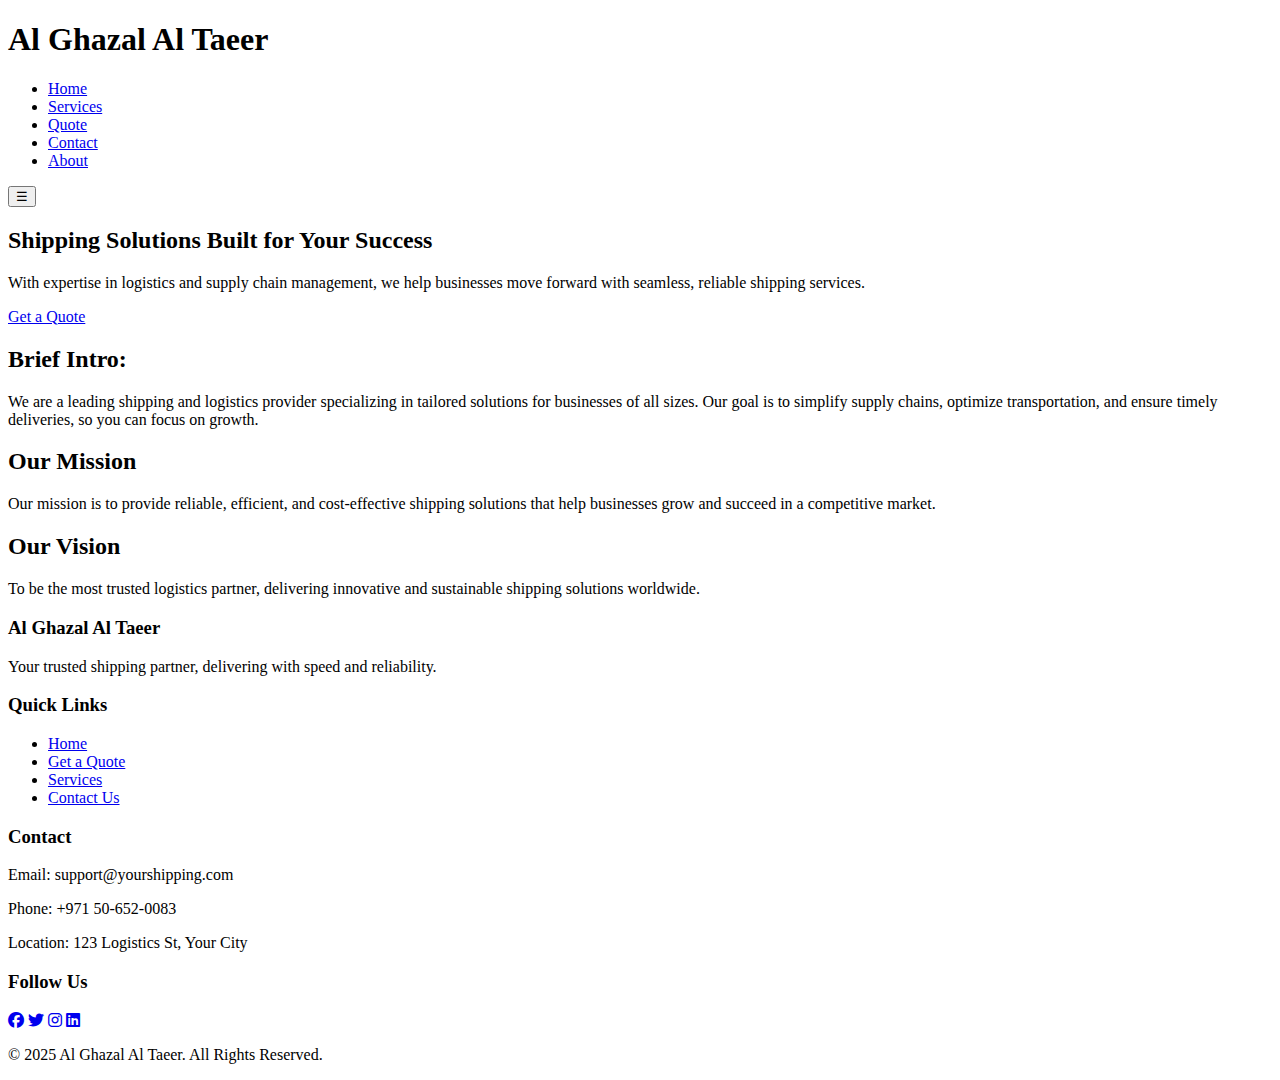
<file: about.html>
<!DOCTYPE html>
<html lang="en">
    <head>
        <meta charset="UTF-8">
        <meta name="viewport" content="width-device-width, intial-scale, 1.0">
        <title>Al Ghazal Al Taeer</title>
        <link rel="stylesheet" href="G:\AAA work\Website\assets\css\css\about.css">
        <link rel="stylesheet" href="https://cdnjs.cloudflare.com/ajax/libs/font-awesome/6.4.2/css/all.min.css">
    </head>
    <body>
        <!-- nav bar-->
        <header>
            <nav aria-label="Main Navigation">
                <h1>Al Ghazal Al Taeer</h1> <!-- Far left -->
                <div class="menu">
                    <ul>
                        <li><a href="G:\AAA work\Website\index.html">Home</a></li>
                        <li><a href="G:\AAA work\Website\pages\Services.html">Services</a></li>
                        <li><a href="G:\AAA work\Website\pages\quotation.html">Quote</a></li>
                        <li><a href="G:\AAA work\Website\pages\contact.html">Contact</a></li>
                        <li><a href="G:\AAA work\Website\pages\about.html">About</a></li>
                    </ul>
                </div>
                <button class="menu-toggle" aria-label="Toggle Menu">☰</button> <!-- Far right -->
            </nav>
        </header>
        
        <!-- Hero Section -->
         <section class="hero">
            <h2>Shipping Solutions Built for Your Success</h2>
            <p>With expertise in logistics and supply chain management, we help businesses move forward with seamless, reliable shipping services.</p>
            <a href="G:\AAA work\Website\pages\quotation.html" class="cta">Get a Quote</a>
        </section>

        <section class="who-we-are">
            <h2>Brief Intro:</h2>
            <p>We are a leading shipping and logistics provider specializing in tailored solutions for businesses of all sizes. Our goal is to simplify supply chains, optimize transportation, and ensure timely deliveries, so you can focus on growth.</p>
        </section>

        <section class="our-mission-vision">
            <div class="mission">
                <h2>Our Mission</h2>
                <p>Our mission is to provide reliable, efficient, and cost-effective shipping solutions that help businesses grow and succeed in a competitive market.</p>
            </div>
            <div class="vision">
                <h2>Our Vision</h2>
                <p>To be the most trusted logistics partner, delivering innovative and sustainable shipping solutions worldwide.</p>
            </div>
        </section>

        <!-- JavaScript -->
    <script src="G:/AAA work/Website/assets/css/js/script.js"></script>
    <footer>
        <div class="footer-container">
            <div class="footer-section">
                <h3>Al Ghazal Al Taeer</h3>
                <p>Your trusted shipping partner, delivering with speed and reliability.</p>
            </div>
            <div class="footer-section">
                <h3>Quick Links</h3>
                <ul>
                    <li><a href="G:/AAA work/Website/index.html">Home</a></li>
                    <li><a href="quotation.html">Get a Quote</a></li>
                    <li><a href="services.html">Services</a></li>
                    <li><a href="contact.html">Contact Us</a></li>
                </ul>
            </div>
            <div class="footer-section">
                <h3>Contact</h3>
                <p>Email: support@yourshipping.com</p>
                <p>Phone: +971 50-652-0083</p>
                <p>Location: 123 Logistics St, Your City</p>
            </div>
            <div class="footer-section social-links">
                <h3>Follow Us</h3>
                <a href="#"><i class="fab fa-facebook"></i></a>
                <a href="#"><i class="fab fa-twitter"></i></a>
                <a href="#"><i class="fab fa-instagram"></i></a>
                <a href="#"><i class="fab fa-linkedin"></i></a>
            </div>
        </div>
        <div class="footer-bottom">
            <p>&copy; 2025 Al Ghazal Al Taeer. All Rights Reserved.</p>
        </div>
    </footer>
    </body>
</html>
</file>
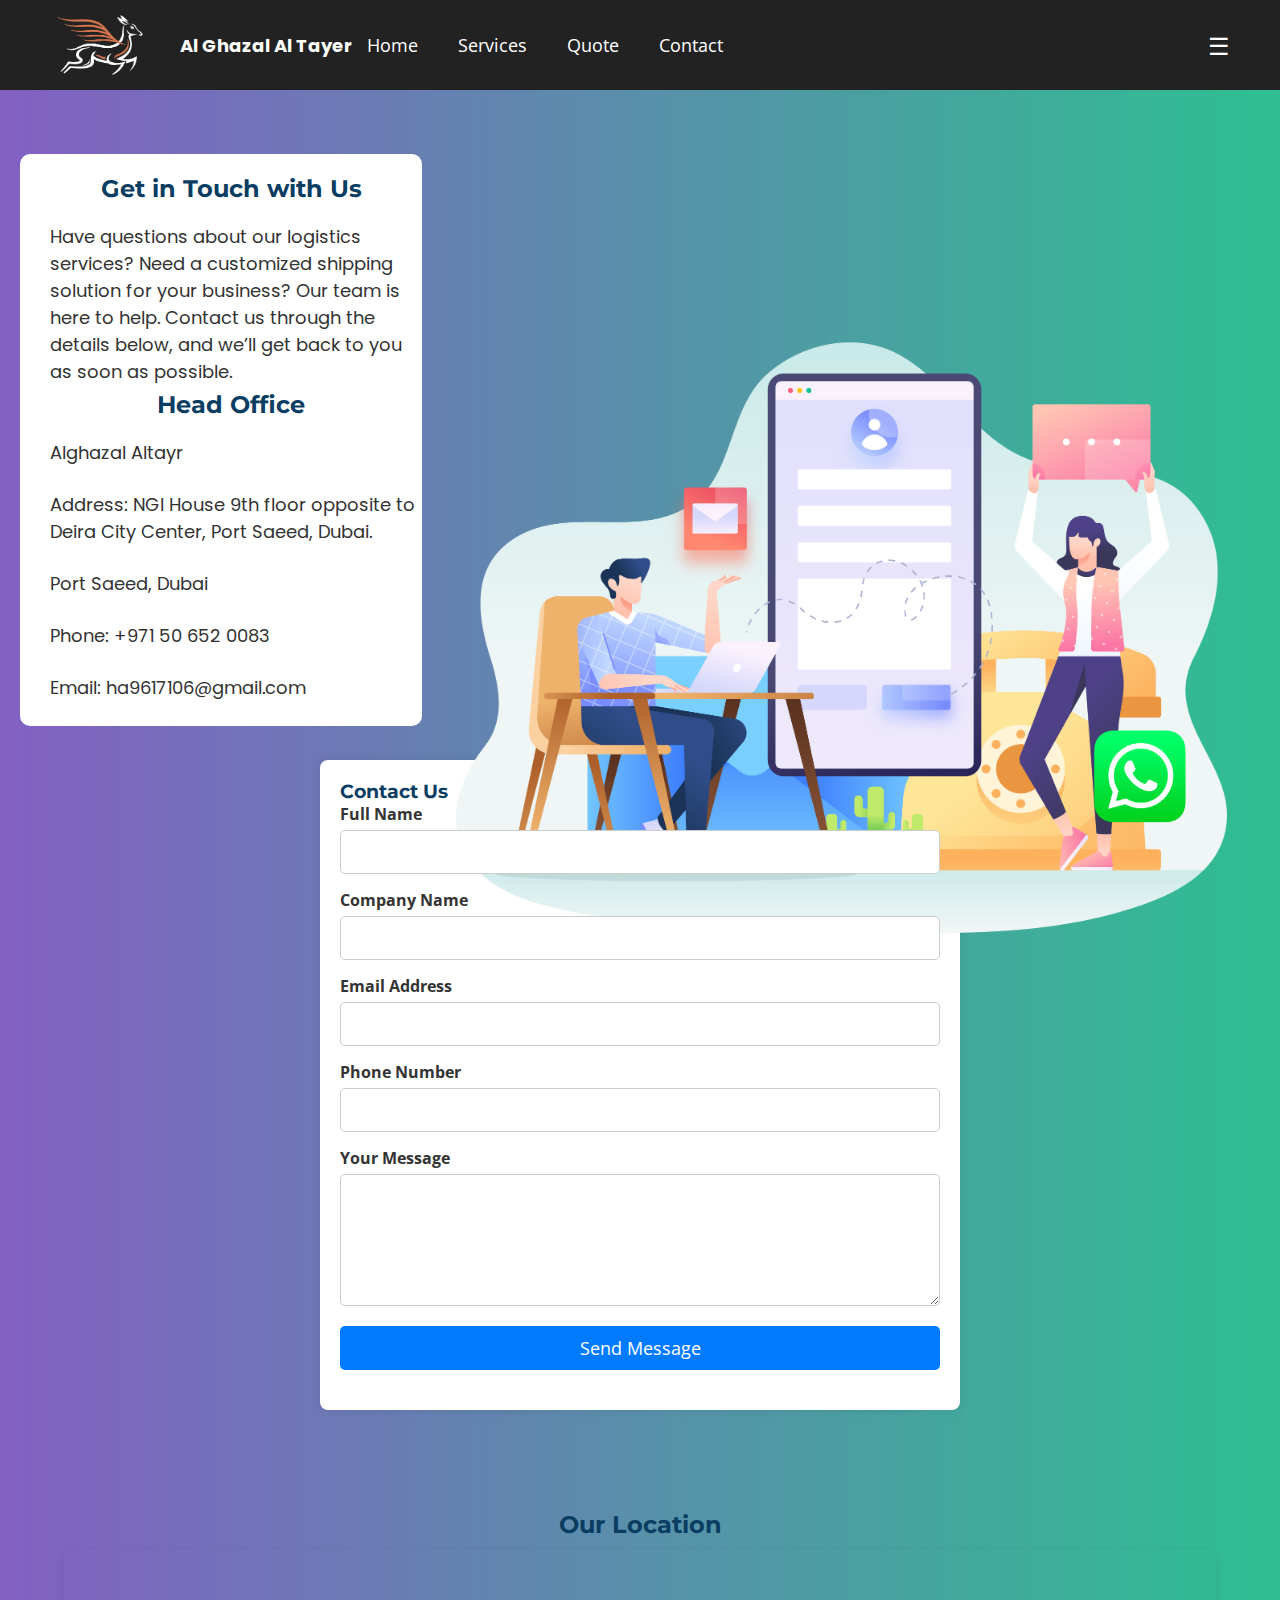
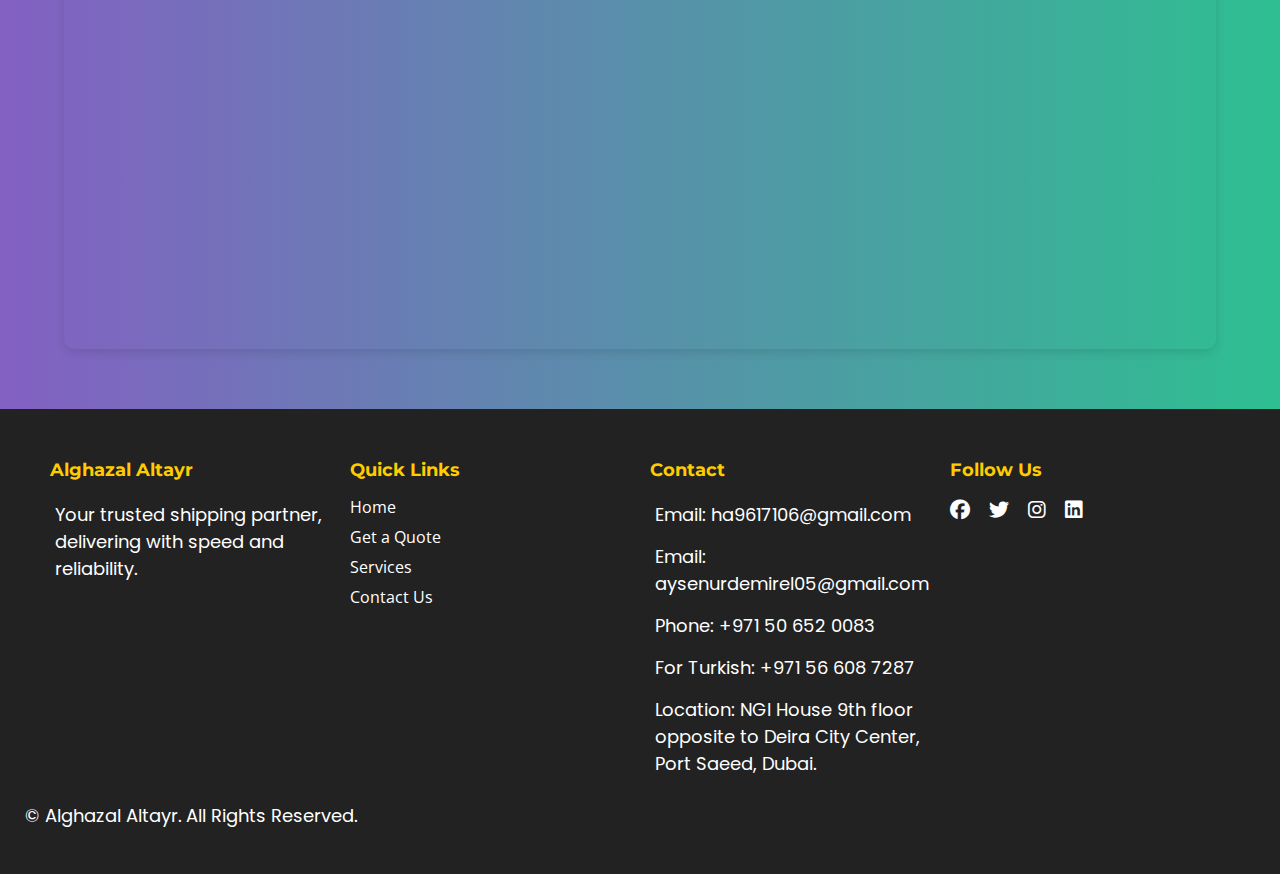
<file: contact.html>
<!DOCTYPE html>
<html lang="en">
    <head>
        <meta charset="UTF-8">
        <meta name="viewport" content="width=device-width, initial-scale=1.0">
        <meta name="format-detection" content="telephone=no"/>
        <title>Al Ghazal Al Taeer</title>
        <link rel="stylesheet" href="assets\css\contact.css">
        <link rel="stylesheet" href="assets\css\navbar.css"> <!-- Link to the new navbar.css -->
        <link rel="stylesheet" href="https://cdnjs.cloudflare.com/ajax/libs/font-awesome/6.4.2/css/all.min.css">
        <link href="https://fonts.googleapis.com/css2?family=Poppins:wght@400;600&family=Open+Sans:wght@400;600&display=swap" rel="stylesheet">
    </head>
    <body>
        <!-- nav bar -->
        <header>
            <nav aria-label="Main Navigation">
                <h1>
                    <img src="Photos\navlogo-01.png" alt="Al Ghazal Al Taeer Logo" class="logo">
                    <p>Al Ghazal Al Tayer</p>
                 </h1>
            <div class="menu">
                <ul>
                    <li><a data-translate="home" href="index.html">Home</a></li>
                    <li><a data-translate="services" href="Services.html">Services</a></li>
                    <li><a data-translate="quote" href="quotation.html">Quote</a></li>
                    <li><a data-translate="contact" href="contact.html">Contact</a></li>
                </ul>
            </div>
                <button class="menu-toggle" aria-label="Toggle Menu">☰</button> <!-- Far right -->
            </nav>
        </header>

    
        <section class="hero-section">
            <div class="hero-text">
              <h2>Get in Touch with Us</h2>
              <p>Have questions about our logistics services? Need a customized shipping solution for your business? Our team is here to help. Contact us through the details below, and we’ll get back to you as soon as possible.</p>
              <h2>Head Office</h2>
              <p>Alghazal Altayr</p>
              <p>Address: NGI House 9th floor opposite to Deira City Center, Port Saeed, Dubai.</p>
              <p>Port Saeed, Dubai</p>
              <p>Phone: +971 50 652 0083</p>
              <p>Email: ha9617106@gmail.com</p>
            </div>
            <div class="hero-image">
              <img src="Photos\contact_us.png" alt="Contact Us Image">
            </div>
        </section>

        <div class="container">
            <h3>Contact Us</h3>
            <form id="contactForm">
                <div class="form-group">
                    <label for="name">Full Name</label>
                    <input type="text" id="name" name="name" required>
                    <small class="error-message"></small>
                </div>
        
                <div class="form-group">
                    <label for="company">Company Name</label>
                    <input type="text" id="company" name="company">
                </div>
        
                <div class="form-group">
                    <label for="email">Email Address</label>
                    <input type="email" id="email" name="email" required>
                    <small class="error-message"></small>
                </div>
        
                <div class="form-group">
                    <label for="phone">Phone Number</label>
                    <input type="tel" id="phone" name="phone" required>
                    <small class="error-message"></small>
                </div>
        
                <div class="form-group">
                    <label for="message">Your Message</label>
                    <textarea id="message" name="message" rows="5" required></textarea>
                    <small class="error-message"></small>
                </div>
        
                <button type="submit">Send Message</button>
                <p id="responseMessage"></p>
            </form>
        </div>
        

        <!-- Map Section -->
        <section class="map-section">
            <h2>Our Location</h2>
            <div class="map-container">
                <iframe src="https://www.google.com/maps/embed?pb=!1m17!1m12!1m3!1d3608.5075687605477!2d55.32672497538369!3d25.2535056776747!2m3!1f0!2f0!3f0!3m2!1i1024!2i768!4f13.1!3m2!1m1!2zMjXCsDE1JzEyLjYiTiA1NcKwMTknNDUuNSJF!5e0!3m2!1sen!2seg!4v1741133867900!5m2!1sen!2seg" width="600" height="450" style="border:0;" allowfullscreen="" loading="lazy" referrerpolicy="no-referrer-when-downgrade" width="600" height="450" style="border:0;" allowfullscreen="" loading="lazy"></iframe>
            </div>
        </section>

        <!-- JavaScript -->
    <script src="assets\css\js\script.js"></script>
    <section class="footer">
        <footer>
            <div class="footer-container">
                <div class="footer-section">
                    <h3>Alghazal Altayr</h3>
                    <p>Your trusted shipping partner, delivering with speed and reliability.</p>
                </div>
                <div class="footer-section">
                    <h3>Quick Links</h3>
                    <ul>
                        <li><a href="index.html">Home</a></li>
                        <li><a href="quotation.html">Get a Quote</a></li>
                        <li><a href="Services.html">Services</a></li>
                        <li><a href="contact.html">Contact Us</a></li>
                    </ul>
                </div>
                <div class="footer-section">
                    <h3>Contact</h3>
                    <p>Email: ha9617106@gmail.com</p>
                    <p>Email: aysenurdemirel05@gmail.com</p>
                    <p>Phone: +971 50 652 0083</p>
                    <p>For Turkish: +971 56 608 7287</p>
                    <p>Location: NGI House 9th floor opposite to Deira City Center, Port Saeed, Dubai.</p>
                </div>
                <div class="footer-section social-links">
                    <h3>Follow Us</h3>
                    <a href="#"><i class="fab fa-facebook"></i></a>
                    <a href="#"><i class="fab fa-twitter"></i></a>
                    <a href="#"><i class="fab fa-instagram"></i></a>
                    <a href="#"><i class="fab fa-linkedin"></i></a>
                </div>
                <div class="whatsapp">
                    <a href="https://wa.me/971506520083" target="_blank">
                        <img src="Photos\whatsapp.png" alt="WhatsApp">
                    </a>
                </div>
            </div>
            <div class="footer-bottom">
                <p>&copy; Alghazal Altayr. All Rights Reserved.</p>
            </div>
        </footer>
        </section>
    </body>
</html>
</file>
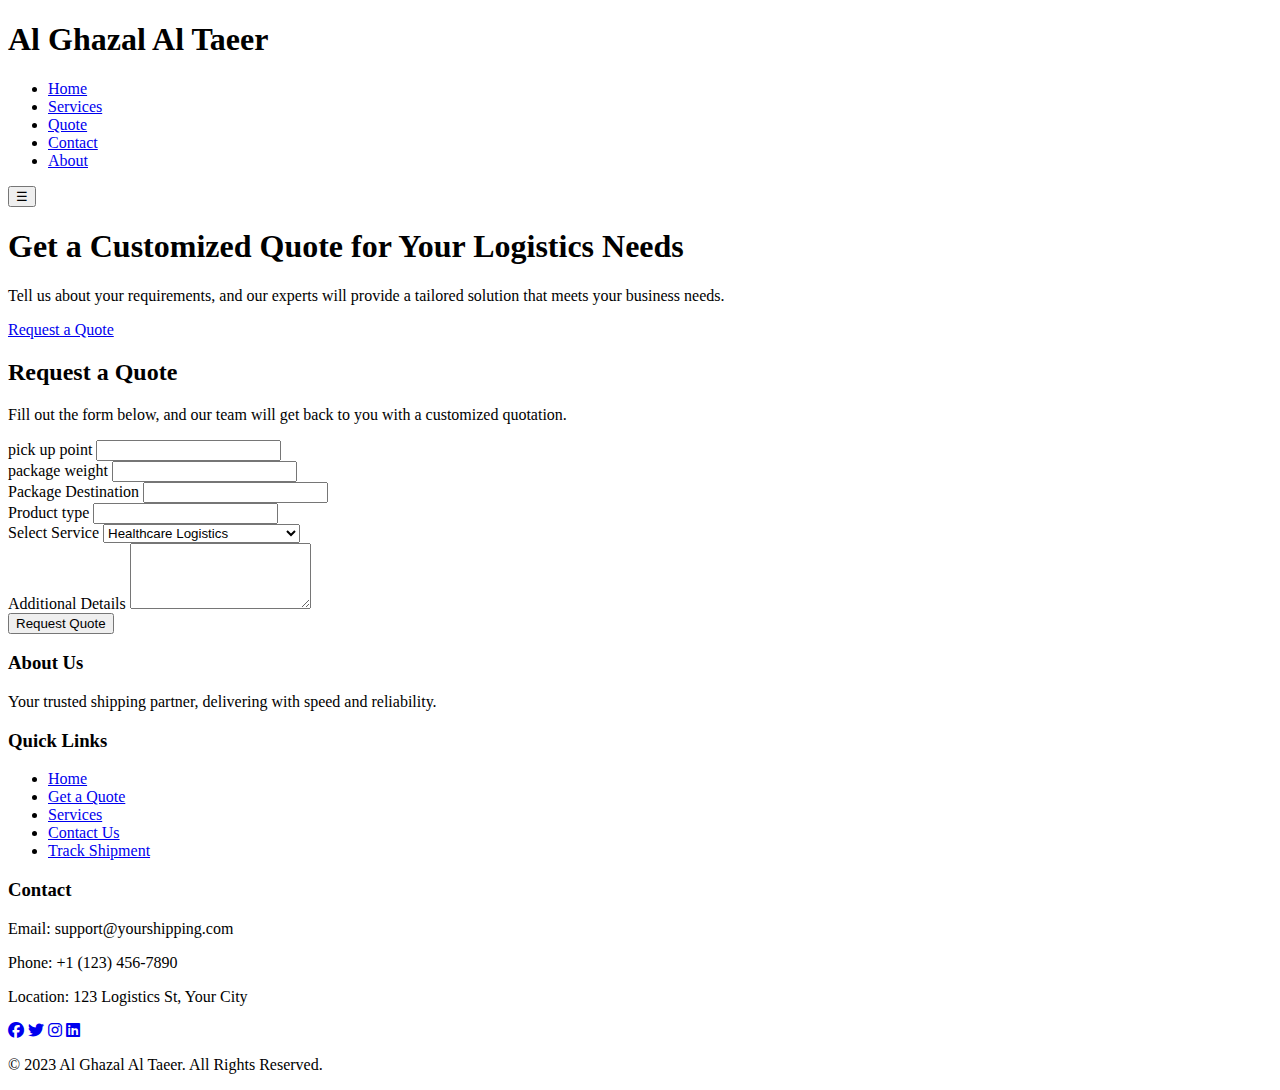
<file: pages/quotation.html>
<!DOCTYPE html>
<html lang="en">
    <head>
        <meta charset="UTF-8">
        <meta name="viewport" content="width=device-width, initial-scale=1.0">
        <title>Al Ghazal Al Taeer</title>
        <link rel="stylesheet" href="G:\AAA work\Website\assets\css\css\quotation.css">
        <link rel="stylesheet" href="https://cdnjs.cloudflare.com/ajax/libs/font-awesome/6.4.2/css/all.min.css"> 
    </head>
    <body>
        <!-- nav bar-->
        <header>
            <nav aria-label="Main Navigation">
                <h1>Al Ghazal Al Taeer</h1> <!-- Far left -->
                <div class="menu">
                    <ul>
                        <li><a href="G:\AAA work\Website\index.html">Home</a></li>
                        <li><a href="G:\AAA work\Website\pages\Services.html">Services</a></li>
                        <li><a href="G:\AAA work\Website\pages\quotation.html">Quote</a></li>
                        <li><a href="G:\AAA work\Website\pages\contact.html">Contact</a></li>
                        <li><a href="G:\AAA work\Website\pages\about.html">About</a></li>
                    </ul>
                </div>
                <button class="menu-toggle" aria-label="Toggle Menu">☰</button> <!-- Far right -->
            </nav>
        </header>
    

        <!-- Hero Section -->
         <section class="hero">
            <h1>Get a Customized Quote for Your Logistics Needs</h1>
            <p>Tell us about your requirements, and our experts will provide a tailored solution that meets your business needs.</p>
            <div class="contact-actions">
                <a href="G:\AAA work\Website\pages\quotation.html" class="cta">Request a Quote</a>
            </div>
         </section>

         <!-- Quotation Form Section -->
         <section class="quotation-container">
            <h2>Request a Quote</h2>
            <p>Fill out the form below, and our team will get back to you with a customized quotation.</p>
            
            <form action="https://formsubmit.co/YOUR_EMAIL" method="POST">
                <input type="hidden" name="_subject" value="New Quotation Request">
                <input type="hidden" name="_captcha" value="false">
        
                <div class="form-group">
                    <label for="name">pick up point</label>
                    <input type="text" id="name" name="name" required>
                </div>
        
                <div class="form-group">
                    <label for="email">package weight</label>
                    <input type="email" id="email" name="email" required>
                </div>
        
                <div class="form-group">
                    <label for="company">Package Destination</label>
                    <input type="text" id="company" name="company">
                </div>
                
                <div class="form-group">
                    <label for="phone">Product type</label>
                    <input type="tel" id="phone" name="phone" required>
                </div>

                <div class="form-group">
                    <label for="service">Select Service</label>
                    <select id="service" name="service">
                        <option value="Healthcare Logistics">Healthcare Logistics</option>
                        <option value="Consumer Goods Distribution">Consumer Goods Distribution</option>
                        <option value="Retail Supply Chain">Retail Supply Chain</option>
                        <option value="Environmental Services">Environmental Services</option>
                        <option value="Automotive Logistics">Automotive Logistics</option>
                    </select>
                </div>
        
                <div class="form-group">
                    <label for="message">Additional Details</label>
                    <textarea id="message" name="message" rows="4"></textarea>
                </div>
        
                <button type="submit">Request Quote</button>
            </form>
        </section>

        <!-- JavaScript -->
        <script src="G:\AAA work\Website\assets\css\js\script.js"></script>
        <footer>
            <div class="footer-container">
                <div class="footer-section">
                    <h3>About Us</h3>
                    <p>Your trusted shipping partner, delivering with speed and reliability.</p>
                </div>
                <div class="footer-section">
                    <h3>Quick Links</h3>
                    <ul>
                        <li><a href="G:\AAA work\Website\index.html">Home</a></li>
                        <li><a href="quotation.html">Get a Quote</a></li>
                        <li><a href="services.html">Services</a></li>
                        <li><a href="contact.html">Contact Us</a></li>
                        <li><a href="tracking.html">Track Shipment</a></li>
                    </ul>
                </div>
                <div class="footer-section">
                    <h3>Contact</h3>
                    <p>Email: support@yourshipping.com</p>
                    <p>Phone: +1 (123) 456-7890</p>
                    <p>Location: 123 Logistics St, Your City</p>
                </div>
                <div class="footer-section social-links">
                    <a href="#"><i class="fab fa-facebook"></i></a>
                    <a href="#"><i class="fab fa-twitter"></i></a>
                    <a href="#"><i class="fab fa-instagram"></i></a>
                    <a href="#"><i class="fab fa-linkedin"></i></a>
                </div>
            <div class="footer-bottom">
                <p>&copy; 2023 Al Ghazal Al Taeer. All Rights Reserved.</p>    
            </div>
        </footer>
    </body>
</html>
</file>
